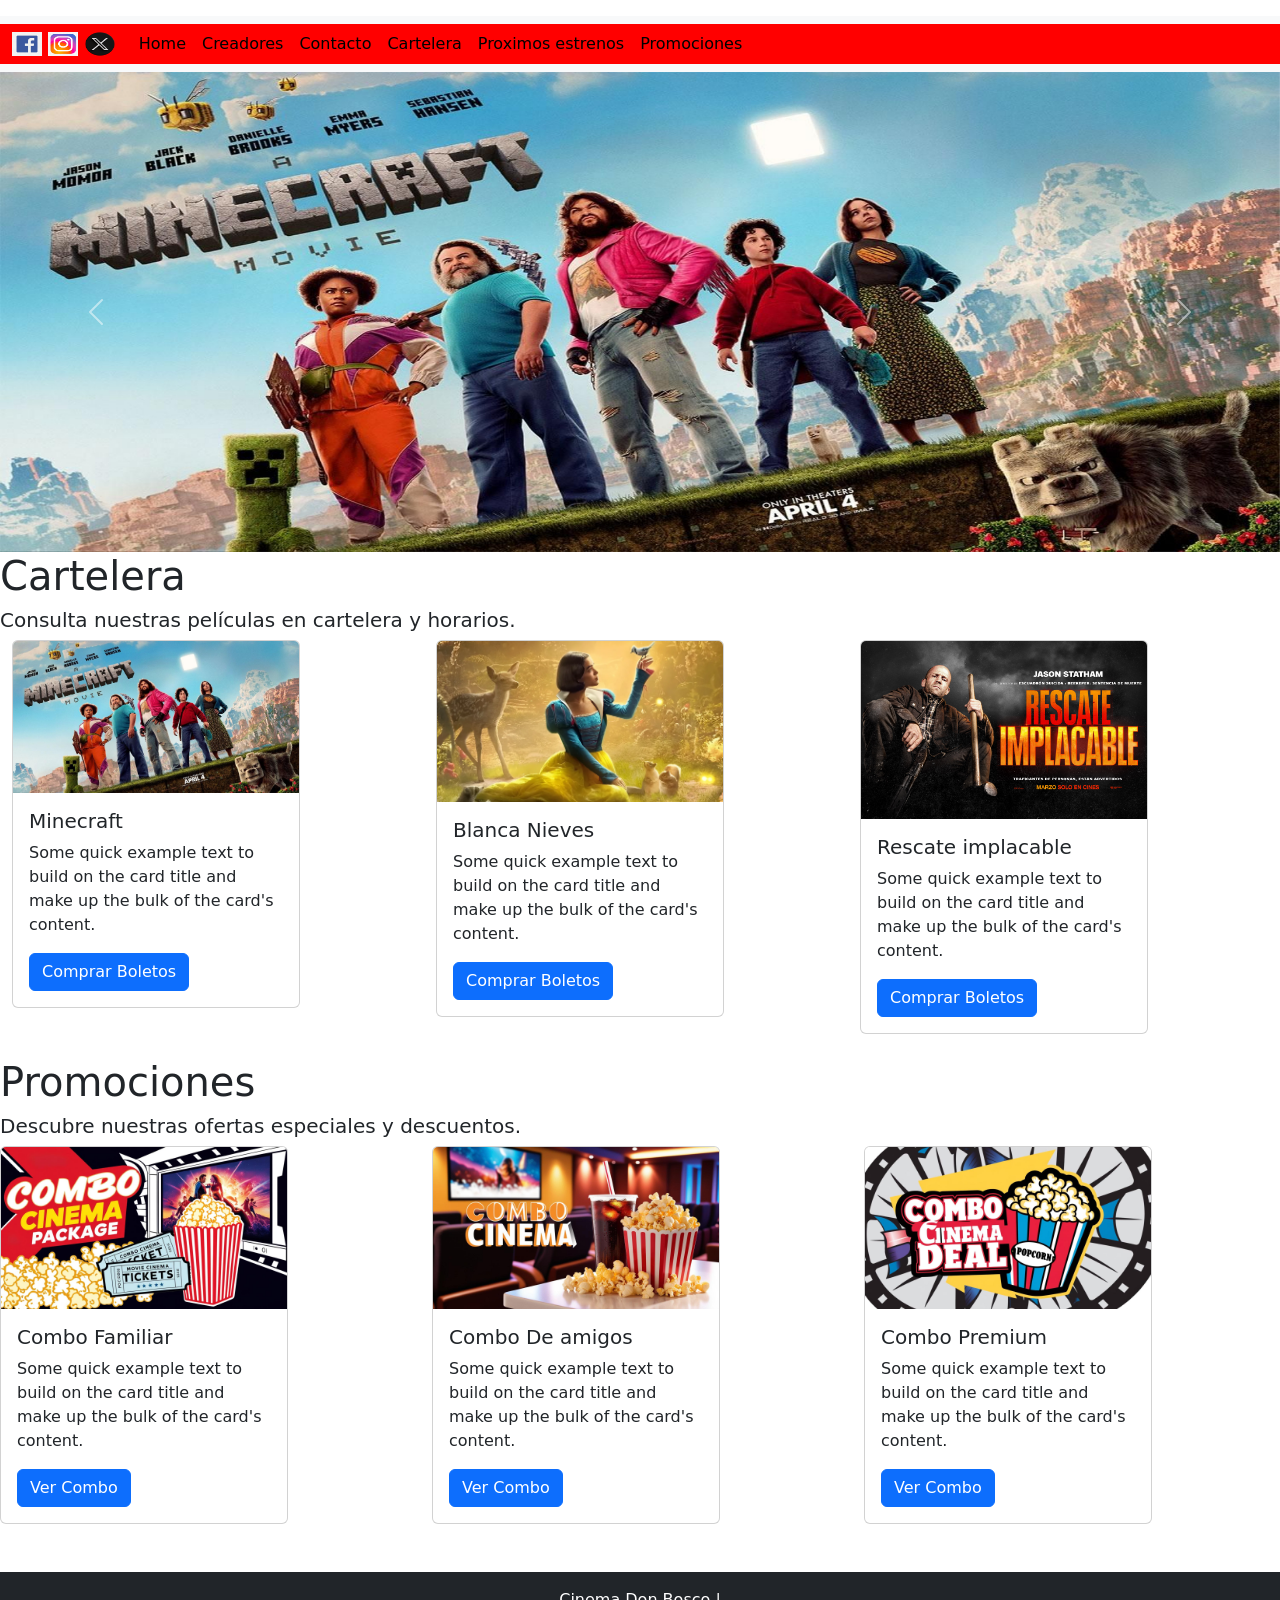
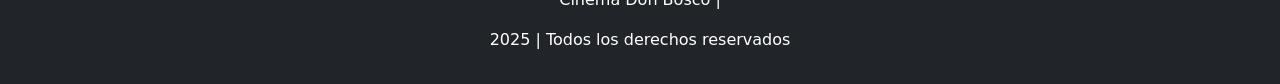
<file: Index.html>
<!DOCTYPE html>
<html lang="es">
<head>
    <meta charset="UTF-8">
    <meta name="viewport" content="width=device-width, initial-scale=1.0">
    <title>Cinema Don Bosco</title>
    <link href="https://cdn.jsdelivr.net/npm/bootstrap@5.3.3/dist/css/bootstrap.min.css" rel="stylesheet" integrity="sha384-QWTKZyjpPEjISv5WaRU9OFeRpok6YctnYmDr5pNlyT2bRjXh0JMhjY6hW+ALEwIH" crossorigin="anonymous">
    <link href="style.css" rel="stylesheet"> 
</head>
<!--Navbar-->
<nav class="navbar"></nav>
<nav class="navbar navbar-expand-lg bg-body-tertiary d-flex flex-column ">
    <div class="container-fluid " style="background-color: red;">
      <a class="navbar-brand" href="#">
        <img src="Lgo Facebook.png" alt="logo" width="30" height="24" class="d-inline-block align-text-top">
        <img src="Lgo Instagram.png" alt="logo" width="30" height="24" class="d-inline-block align-text-top">
        <img src="Lgo X.webp" alt="logo" width="30" height="24" class="d-inline-block align-text-top">
        
      </a>
      <button class="navbar-toggler" type="button" data-bs-toggle="collapse" data-bs-target="#navbarNav" aria-controls="navbarNav" aria-expanded="false" aria-label="Toggle navigation">
        <span class="navbar-toggler-icon"></span>
      </button>
      <div class="collapse navbar-collapse" id="navbarNav">
        <ul class="navbar-nav">
          <li class="nav-item">
            <a class="nav-link active" aria-current="page" href="#">Home</a>
          </li>
          <!--li class="nav-item">
            <a class="nav-link" href="#" style="color: black;">Cartelera</a>
          </li>
          <li class="nav-item">
            <a class="nav-link" href="#" style="color: black;">Acerca de</a>
          </li-->
          <li class="nav-item">
            <a class="nav-link" href="Creadores.html" style="color: black;">Creadores</a>
            <li class="nav-item">
              <a class="nav-link" href="FormularioCine.html" style="color: black;">Contacto</a>
              <li class="nav-item">
              <a class="nav-link" href="Cartelera.html" style="color: black;">Cartelera</a>
              <li class="nav-item">
              <a class="nav-link" href="Proximos estrenos.html" style="color: black;">Proximos estrenos</a>
              <li class="nav-item"> 
              <a class="nav-link" href="Promociones.html" style="color: black;">Promociones</a>   
          </li>
        </ul>
      </div>
    </div>
  </nav>

        
<body>
<!--Cuerpo de la pagina-->
  <!--Carouse-->
  <div id="carouselExampleAutoplaying" class="carousel slide" data-bs-ride="carousel">
    <div class="carousel-inner">
      <div class="carousel-item active c-item">
        <img src="Minecraft 3.jpg" class="d-block w-100 c-img" alt="...">
      </div>
      <div class="carousel-item c-item">
        <img src="Lilo y Stitch.webp" class="d-block w-100 c-img" alt="...">
      </div>
      <div class="carousel-item c-item">
        <img src="Blanca nieves 2.webp" class="d-block w-100 c-img" alt="...">
      </div>
    </div>
    <button class="carousel-control-prev" type="button" data-bs-target="#carouselExampleAutoplaying" data-bs-slide="prev">
      <span class="carousel-control-prev-icon" aria-hidden="true"></span>
      <span class="visually-hidden">Previous</span>
    </button>
    <button class="carousel-control-next" type="button" data-bs-target="#carouselExampleAutoplaying" data-bs-slide="next">
      <span class="carousel-control-next-icon" aria-hidden="true"></span>
      <span class="visually-hidden">Next</span>
    </button>
  </div>
  

  <main class="">
        <section id="cartelera" class="mb-4">
            <h1>Cartelera</h1>
            <h5>Consulta nuestras películas en cartelera y horarios.</h5>

          
            <div class="container-fluid ">
            <div class="row row-cols-md-3 g-3">
              <div class="col">
                <div class="card mb-3" style="width: 18rem;">
                  <img src="Minecraft 3.jpg" class="card-img-top" alt="cartelera">
                  <div class="card-body">
                    <h5 class="card-title">Minecraft</h5>
                    <p class="card-text">Some quick example text to build on the card title and make up the bulk of the card's content.</p>
                    <a href="#" class="btn btn-primary">Comprar Boletos</a>
                  </div>
                </div>
              </div>
              <div class="col">
                <div class="card" style="width: 18rem;">
                  <img src="Blanca nieves.webp" class="card-img-top" alt="cartelera">
                  <div class="card-body">
                    <h5 class="card-title">Blanca Nieves</h5>
                    <p class="card-text">Some quick example text to build on the card title and make up the bulk of the card's content.</p>
                    <a href="#" class="btn btn-primary">Comprar Boletos</a>
                  </div>
                </div>
              </div>
              <div class="col">
                <div class="card" style="width: 18rem;">
                  <img src="Rescate implacable.jpg" class="card-img-top" alt="cartelera">
                  <div class="card-body">
                    <h5 class="card-title">Rescate implacable</h5>
                    <p class="card-text">Some quick example text to build on the card title and make up the bulk of the card's content.</p>
                    <a href="#" class="btn btn-primary">Comprar Boletos</a>
                  </div>
                </div>
              </div>
            </div>
            

        </section>

        <section id="promociones" class="mb-4">
            <h1>Promociones</h1>
            <h5>Descubre nuestras ofertas especiales y descuentos.</h5>
            
            <div class="row row-cols-md-3 g-3">
              <div class="col">
                <div class="card" style="width: 18rem;">
                  <img src="Imagen de promoción de cine de combos.jpg" class="card-img-top" alt="carta promo">
                  <div class="card-body">
                    <h5 class="card-title">Combo Familiar</h5>
                    <p class="card-text">Some quick example text to build on the card title and make up the bulk of the card's content.</p>
                    <a href="#" class="btn btn-primary">Ver Combo</a>
                  </div>
                </div>
              </div>
              <div class="col">
                <div class="card" style="width: 18rem;">
                  <img src="Imagen de promoción de cine de combos (1).jpg" class="card-img-top" alt="carta promo">
                  <div class="card-body">
                    <h5 class="card-title">Combo De amigos</h5>
                    <p class="card-text">Some quick example text to build on the card title and make up the bulk of the card's content.</p>
                    <a href="#" class="btn btn-primary">Ver Combo</a>
                  </div>
                </div>
              </div>
              <div class="col">
                <div class="card" style="width: 18rem;">
                  <img src="Imagen de promoción de cine de combos (2).jpg" class="card-img-top" alt="carta promo">
                  <div class="card-body">
                    <h5 class="card-title">Combo Premium</h5>
                    <p class="card-text">Some quick example text to build on the card title and make up the bulk of the card's content.</p>
                    <a href="#" class="btn btn-primary">Ver Combo</a>
                  </div>
                </div>
              </div>
            </div>
            
        </section>

        <!--section id="comprar" class="mb-4">
            <h2>Compra de Entradas</h2>
            <p>Compra tus entradas en línea y elige tus asientos.</p>
        </section>

        <section id="sobre-nosotros" class="mb-4">
            <h2>Sobre Nosotros</h2>
            <p>Nuestra historia.</p>
        </section>

        <section id="contacto" class="mb-4">
            <h2>Contacto</h2>
            <p>Contáctanos a través de nuestro formulario o redes sociales.</p>
        </section-->










    
<script src="https://cdn.jsdelivr.net/npm/bootstrap@5.3.3/dist/js/bootstrap.bundle.min.js" integrity="sha384-YvpcrYf0tY3lHB60NNkmXc5s9fDVZLESaAA55NDzOxhy9GkcIdslK1eN7N6jIeHz" crossorigin="anonymous"></script>
<script src="https://cdn.jsdelivr.net/npm/@popperjs/core@2.11.8/dist/umd/popper.min.js" integrity="sha384-I7E8VVD/ismYTF4hNIPjVp/Zjvgyol6VFvRkX/vR+Vc4jQkC+hVqc2pM8ODewa9r" crossorigin="anonymous"></script>
<script src="https://cdn.jsdelivr.net/npm/bootstrap@5.3.3/dist/js/bootstrap.min.js" integrity="sha384-0pUGZvbkm6XF6gxjEnlmuGrJXVbNuzT9qBBavbLwCsOGabYfZo0T0to5eqruptLy" crossorigin="anonymous"></script>   
</body>
<!--footer-->
<footer class="bg-dark text-white py-3 mt-5">
  <div class="container text-center">
      <p>Cinema Don Bosco |</p>
      <p> 2025 | Todos los derechos reservados</p>
  </div>
</footer>


</html>
</file>
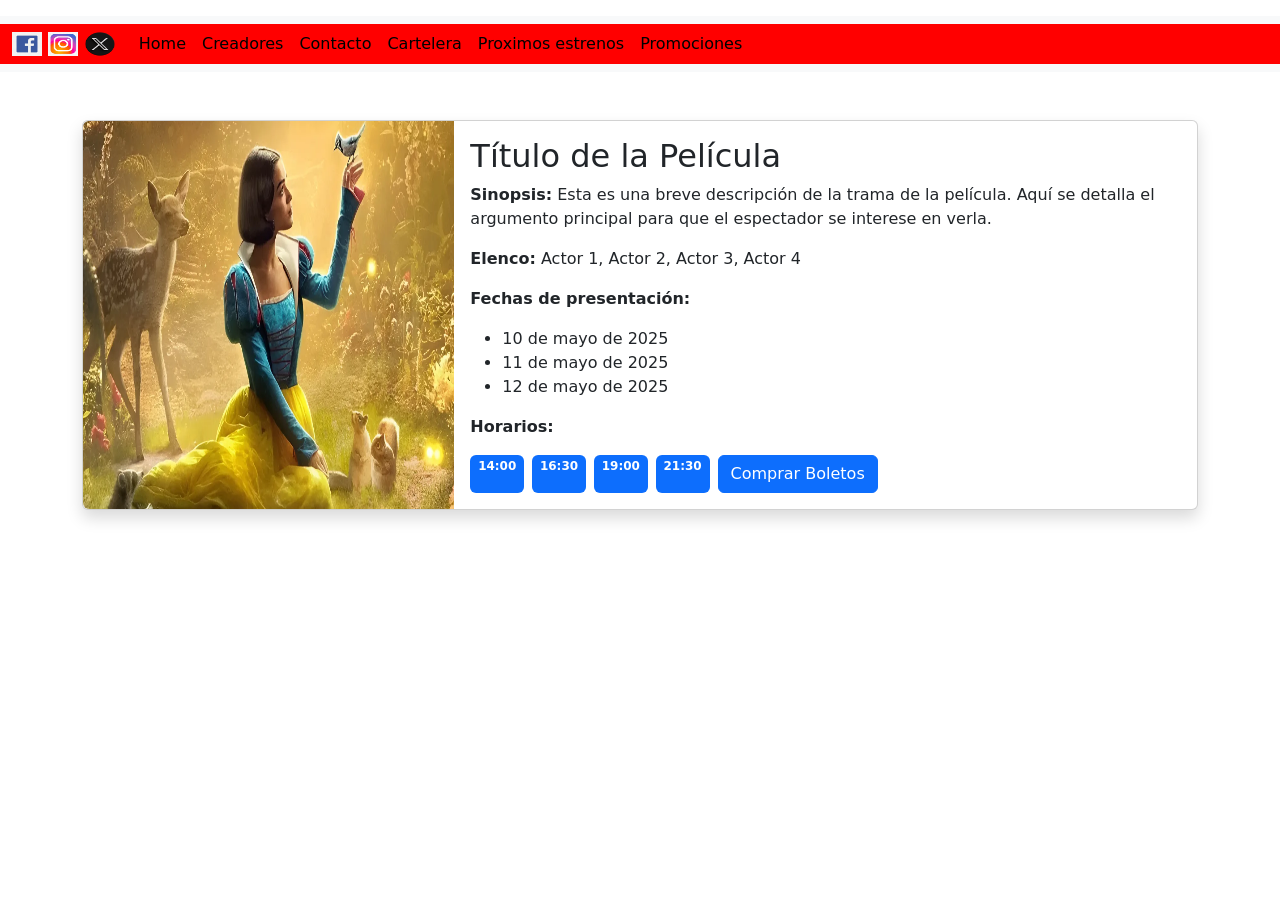
<file: Cartelera Blanca nieves.html>
<!DOCTYPE html>
<html lang="es">
<head>
    <meta charset="UTF-8">
    <meta name="viewport" content="width=device-width, initial-scale=1.0">
    <title>Minecraft</title>
    <link href="https://cdn.jsdelivr.net/npm/bootstrap@5.3.3/dist/css/bootstrap.min.css" rel="stylesheet" integrity="sha384-QWTKZyjpPEjISv5WaRU9OFeRpok6YctnYmDr5pNlyT2bRjXh0JMhjY6hW+ALEwIH" crossorigin="anonymous">
    <link href="style.css" rel="stylesheet"> 
</head>
<body>
    <!--Navbar-->
<nav class="navbar"></nav>
<nav class="navbar navbar-expand-lg bg-body-tertiary d-flex flex-column ">
    <div class="container-fluid " style="background-color: red;">
      <a class="navbar-brand" href="#">
        <img src="Lgo Facebook.png" alt="logo" width="30" height="24" class="d-inline-block align-text-top">
        <img src="Lgo Instagram.png" alt="logo" width="30" height="24" class="d-inline-block align-text-top">
        <img src="Lgo X.webp" alt="logo" width="30" height="24" class="d-inline-block align-text-top">
        
      </a>
      <button class="navbar-toggler" type="button" data-bs-toggle="collapse" data-bs-target="#navbarNav" aria-controls="navbarNav" aria-expanded="false" aria-label="Toggle navigation">
        <span class="navbar-toggler-icon"></span>
      </button>
      <div class="collapse navbar-collapse" id="navbarNav">
        <ul class="navbar-nav">
          <li class="nav-item">
            <a class="nav-link active" aria-current="page" href="Index.html">Home</a>
          </li>
          <!--li class="nav-item">
            <a class="nav-link" href="#" style="color: black;">Cartelera</a>
          </li>
          <li class="nav-item">
            <a class="nav-link" href="#" style="color: black;">Acerca de</a>
          </li-->
          <li class="nav-item">
            <a class="nav-link" href="Creadores.html" style="color: black;">Creadores</a>
            <li class="nav-item">
              <a class="nav-link" href="FormularioCine.html" style="color: black;">Contacto</a>
              <li class="nav-item">
              <a class="nav-link" href="Cartelera.html" style="color: black;">Cartelera</a>
              <li class="nav-item">
              <a class="nav-link" href="Promociones.html" style="color: black;">Proximos estrenos</a>
              <li class="nav-item"> 
              <a class="nav-link" href="Promociones.html" style="color: black;">Promociones</a>   
          </li>
        </ul>
      </div>
    </div>
  </nav>

  <div class="container my-5">
    <div class="card mb-4 shadow">
      <div class="row g-0">
        <div class="col-md-4">
          <img src="Blanca nieves.webp" class="img-fluid rounded-start c-img"  alt="Póster Película">
        </div>
        <div class="col-md-8">
          <div class="card-body">
            <h2 class="card-title">Título de la Película</h2>
            <p class="card-text"><strong>Sinopsis:</strong> Esta es una breve descripción de la trama de la película. Aquí se detalla el argumento principal para que el espectador se interese en verla.</p>
            
            <p class="card-text"><strong>Elenco:</strong> Actor 1, Actor 2, Actor 3, Actor 4</p>
            
            <p class="card-text"><strong>Fechas de presentación:</strong></p>
            <ul>
              <li>10 de mayo de 2025</li>
              <li>11 de mayo de 2025</li>
              <li>12 de mayo de 2025</li>
            </ul>

            <p class="card-text"><strong>Horarios:</strong></p>
            <div class="d-flex flex-wrap gap-2">
              <span class="badge bg-primary">14:00</span>
              <span class="badge bg-primary">16:30</span>
              <span class="badge bg-primary">19:00</span>
              <span class="badge bg-primary">21:30</span>
              <a href="#" class="btn btn-primary">Comprar Boletos</a>
            </div>
          </div>
        </div>
      </div>
    </div>
  </div>

  <script src="https://cdn.jsdelivr.net/npm/bootstrap@5.3.0/dist/js/bootstrap.bundle.min.js"></script>
</body>
</html>
</file>
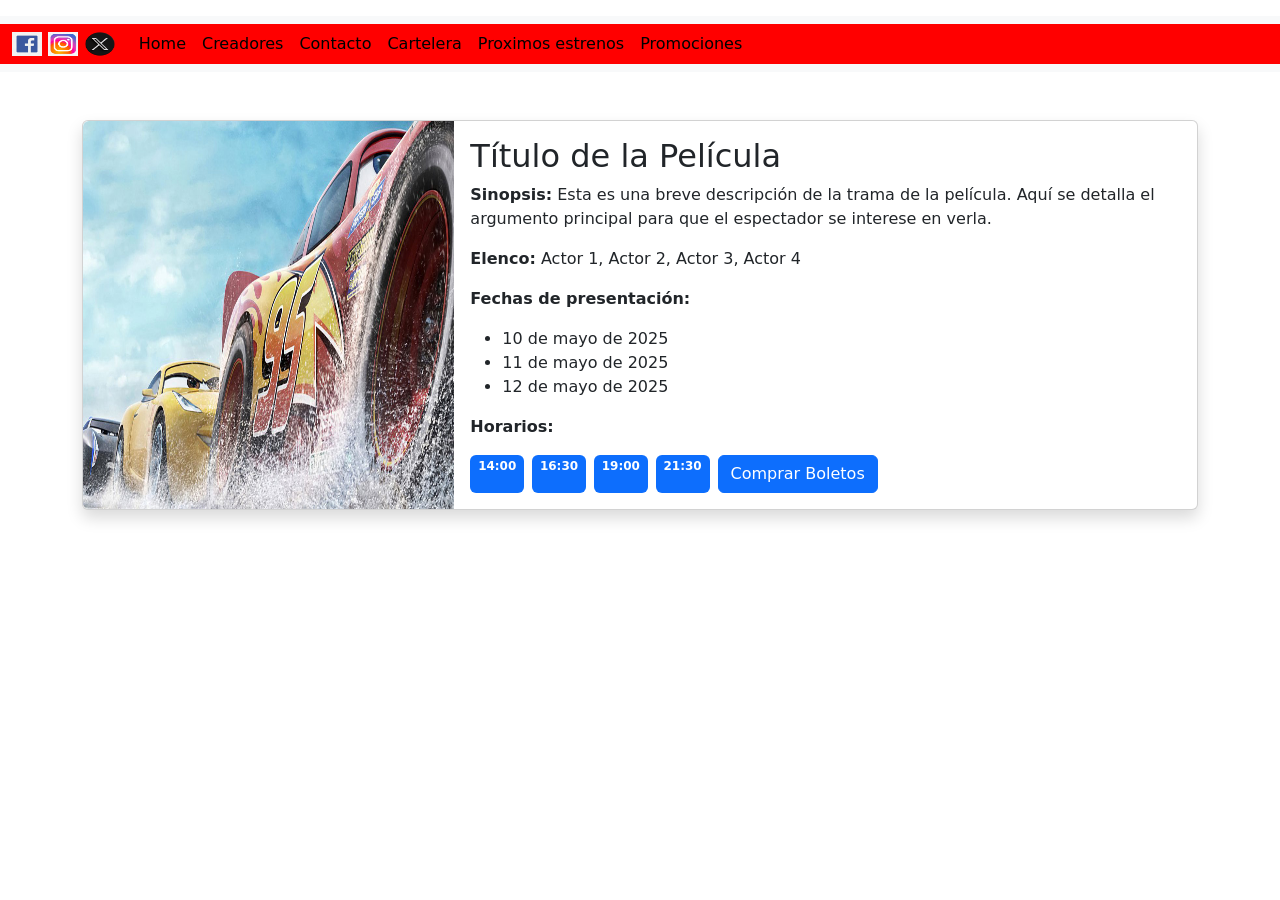
<file: Cartelera cars.html>
<!DOCTYPE html>
<html lang="es">
<head>
    <meta charset="UTF-8">
    <meta name="viewport" content="width=device-width, initial-scale=1.0">
    <title>Minecraft</title>
    <link href="https://cdn.jsdelivr.net/npm/bootstrap@5.3.3/dist/css/bootstrap.min.css" rel="stylesheet" integrity="sha384-QWTKZyjpPEjISv5WaRU9OFeRpok6YctnYmDr5pNlyT2bRjXh0JMhjY6hW+ALEwIH" crossorigin="anonymous">
    <link href="style.css" rel="stylesheet"> 
</head>
<body>
    <!--Navbar-->
<nav class="navbar"></nav>
<nav class="navbar navbar-expand-lg bg-body-tertiary d-flex flex-column ">
    <div class="container-fluid " style="background-color: red;">
      <a class="navbar-brand" href="#">
        <img src="Lgo Facebook.png" alt="logo" width="30" height="24" class="d-inline-block align-text-top">
        <img src="Lgo Instagram.png" alt="logo" width="30" height="24" class="d-inline-block align-text-top">
        <img src="Lgo X.webp" alt="logo" width="30" height="24" class="d-inline-block align-text-top">
        
      </a>
      <button class="navbar-toggler" type="button" data-bs-toggle="collapse" data-bs-target="#navbarNav" aria-controls="navbarNav" aria-expanded="false" aria-label="Toggle navigation">
        <span class="navbar-toggler-icon"></span>
      </button>
      <div class="collapse navbar-collapse" id="navbarNav">
        <ul class="navbar-nav">
          <li class="nav-item">
            <a class="nav-link active" aria-current="page" href="Index.html">Home</a>
          </li>
          <!--li class="nav-item">
            <a class="nav-link" href="#" style="color: black;">Cartelera</a>
          </li>
          <li class="nav-item">
            <a class="nav-link" href="#" style="color: black;">Acerca de</a>
          </li-->
          <li class="nav-item">
            <a class="nav-link" href="Creadores.html" style="color: black;">Creadores</a>
            <li class="nav-item">
              <a class="nav-link" href="FormularioCine.html" style="color: black;">Contacto</a>
              <li class="nav-item">
              <a class="nav-link" href="Cartelera.html" style="color: black;">Cartelera</a>
              <li class="nav-item">
              <a class="nav-link" href="Promociones.html" style="color: black;">Proximos estrenos</a>
              <li class="nav-item"> 
              <a class="nav-link" href="Promociones.html" style="color: black;">Promociones</a>   
          </li>
        </ul>
      </div>
    </div>
  </nav>

  <div class="container my-5">
    <div class="card mb-4 shadow">
      <div class="row g-0">
        <div class="col-md-4">
          <img src="Cars-3-Featured.jpg" class="img-fluid rounded-start c-img"  alt="Póster Película">
        </div>
        <div class="col-md-8">
          <div class="card-body">
            <h2 class="card-title">Título de la Película</h2>
            <p class="card-text"><strong>Sinopsis:</strong> Esta es una breve descripción de la trama de la película. Aquí se detalla el argumento principal para que el espectador se interese en verla.</p>
            
            <p class="card-text"><strong>Elenco:</strong> Actor 1, Actor 2, Actor 3, Actor 4</p>
            
            <p class="card-text"><strong>Fechas de presentación:</strong></p>
            <ul>
              <li>10 de mayo de 2025</li>
              <li>11 de mayo de 2025</li>
              <li>12 de mayo de 2025</li>
            </ul>

            <p class="card-text"><strong>Horarios:</strong></p>
            <div class="d-flex flex-wrap gap-2">
              <span class="badge bg-primary">14:00</span>
              <span class="badge bg-primary">16:30</span>
              <span class="badge bg-primary">19:00</span>
              <span class="badge bg-primary">21:30</span>
              <a href="#" class="btn btn-primary">Comprar Boletos</a>
            </div>
          </div>
        </div>
      </div>
    </div>
  </div>

  <script src="https://cdn.jsdelivr.net/npm/bootstrap@5.3.0/dist/js/bootstrap.bundle.min.js"></script>
</body>
</html>
</file>
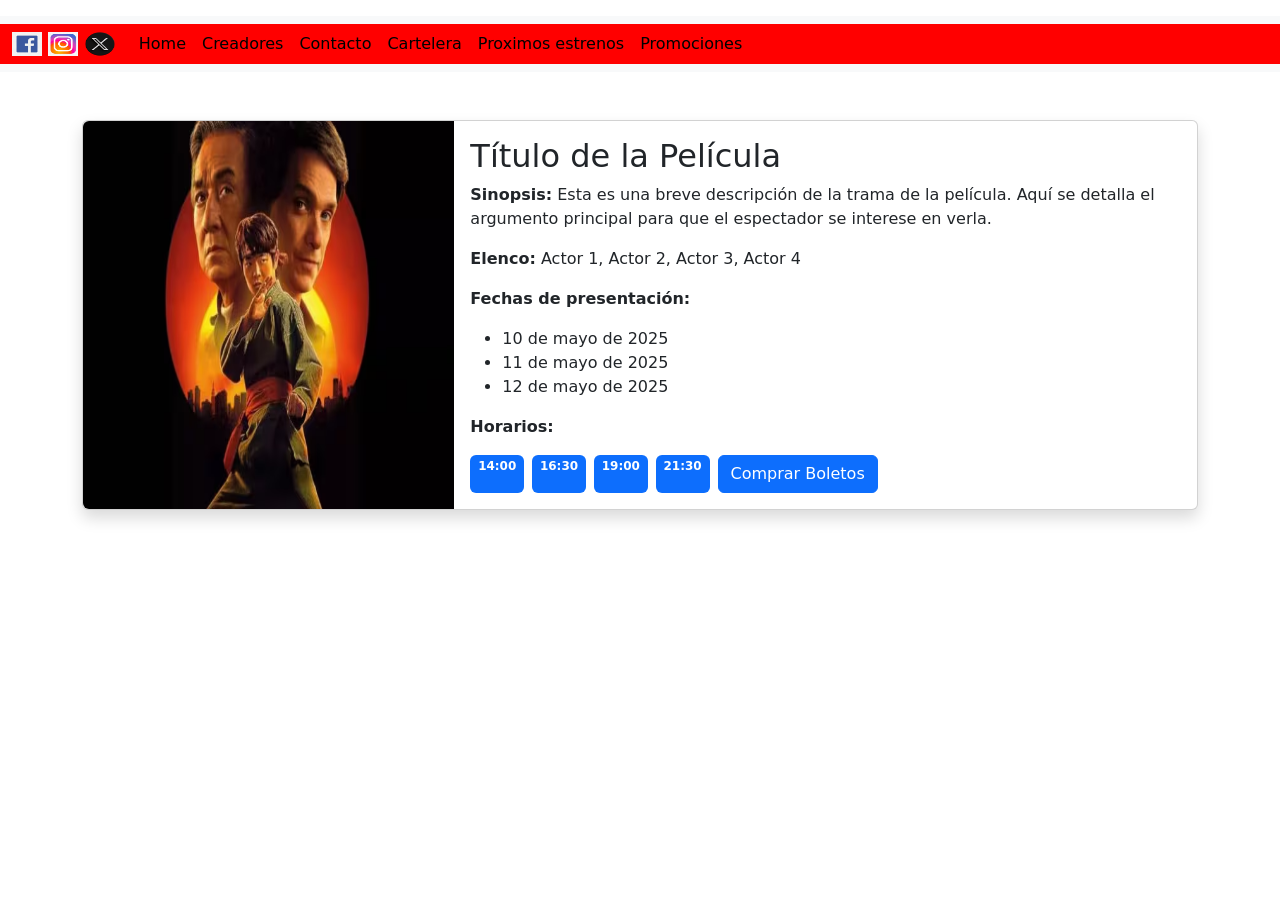
<file: Cartelera Karate kid.html>
<!DOCTYPE html>
<html lang="es">
<head>
    <meta charset="UTF-8">
    <meta name="viewport" content="width=device-width, initial-scale=1.0">
    <title>Minecraft</title>
    <link href="https://cdn.jsdelivr.net/npm/bootstrap@5.3.3/dist/css/bootstrap.min.css" rel="stylesheet" integrity="sha384-QWTKZyjpPEjISv5WaRU9OFeRpok6YctnYmDr5pNlyT2bRjXh0JMhjY6hW+ALEwIH" crossorigin="anonymous">
    <link href="style.css" rel="stylesheet"> 
</head>
<body>
    <!--Navbar-->
<nav class="navbar"></nav>
<nav class="navbar navbar-expand-lg bg-body-tertiary d-flex flex-column ">
    <div class="container-fluid " style="background-color: red;">
      <a class="navbar-brand" href="#">
        <img src="Lgo Facebook.png" alt="logo" width="30" height="24" class="d-inline-block align-text-top">
        <img src="Lgo Instagram.png" alt="logo" width="30" height="24" class="d-inline-block align-text-top">
        <img src="Lgo X.webp" alt="logo" width="30" height="24" class="d-inline-block align-text-top">
        
      </a>
      <button class="navbar-toggler" type="button" data-bs-toggle="collapse" data-bs-target="#navbarNav" aria-controls="navbarNav" aria-expanded="false" aria-label="Toggle navigation">
        <span class="navbar-toggler-icon"></span>
      </button>
      <div class="collapse navbar-collapse" id="navbarNav">
        <ul class="navbar-nav">
          <li class="nav-item">
            <a class="nav-link active" aria-current="page" href="Index.html">Home</a>
          </li>
          <!--li class="nav-item">
            <a class="nav-link" href="#" style="color: black;">Cartelera</a>
          </li>
          <li class="nav-item">
            <a class="nav-link" href="#" style="color: black;">Acerca de</a>
          </li-->
          <li class="nav-item">
            <a class="nav-link" href="Creadores.html" style="color: black;">Creadores</a>
            <li class="nav-item">
              <a class="nav-link" href="FormularioCine.html" style="color: black;">Contacto</a>
              <li class="nav-item">
              <a class="nav-link" href="Cartelera.html" style="color: black;">Cartelera</a>
              <li class="nav-item">
              <a class="nav-link" href="Promociones.html" style="color: black;">Proximos estrenos</a>
              <li class="nav-item"> 
              <a class="nav-link" href="Promociones.html" style="color: black;">Promociones</a>   
          </li>
        </ul>
      </div>
    </div>
  </nav>

  <div class="container my-5">
    <div class="card mb-4 shadow">
      <div class="row g-0">
        <div class="col-md-4">
          <img src="Karate kid.avif" class="img-fluid rounded-start c-img"  alt="Póster Película">
        </div>
        <div class="col-md-8">
          <div class="card-body">
            <h2 class="card-title">Título de la Película</h2>
            <p class="card-text"><strong>Sinopsis:</strong> Esta es una breve descripción de la trama de la película. Aquí se detalla el argumento principal para que el espectador se interese en verla.</p>
            
            <p class="card-text"><strong>Elenco:</strong> Actor 1, Actor 2, Actor 3, Actor 4</p>
            
            <p class="card-text"><strong>Fechas de presentación:</strong></p>
            <ul>
              <li>10 de mayo de 2025</li>
              <li>11 de mayo de 2025</li>
              <li>12 de mayo de 2025</li>
            </ul>

            <p class="card-text"><strong>Horarios:</strong></p>
            <div class="d-flex flex-wrap gap-2">
              <span class="badge bg-primary">14:00</span>
              <span class="badge bg-primary">16:30</span>
              <span class="badge bg-primary">19:00</span>
              <span class="badge bg-primary">21:30</span>
              <a href="#" class="btn btn-primary">Comprar Boletos</a>
            </div>
          </div>
        </div>
      </div>
    </div>
  </div>

  <script src="https://cdn.jsdelivr.net/npm/bootstrap@5.3.0/dist/js/bootstrap.bundle.min.js"></script>
</body>
</html>
</file>
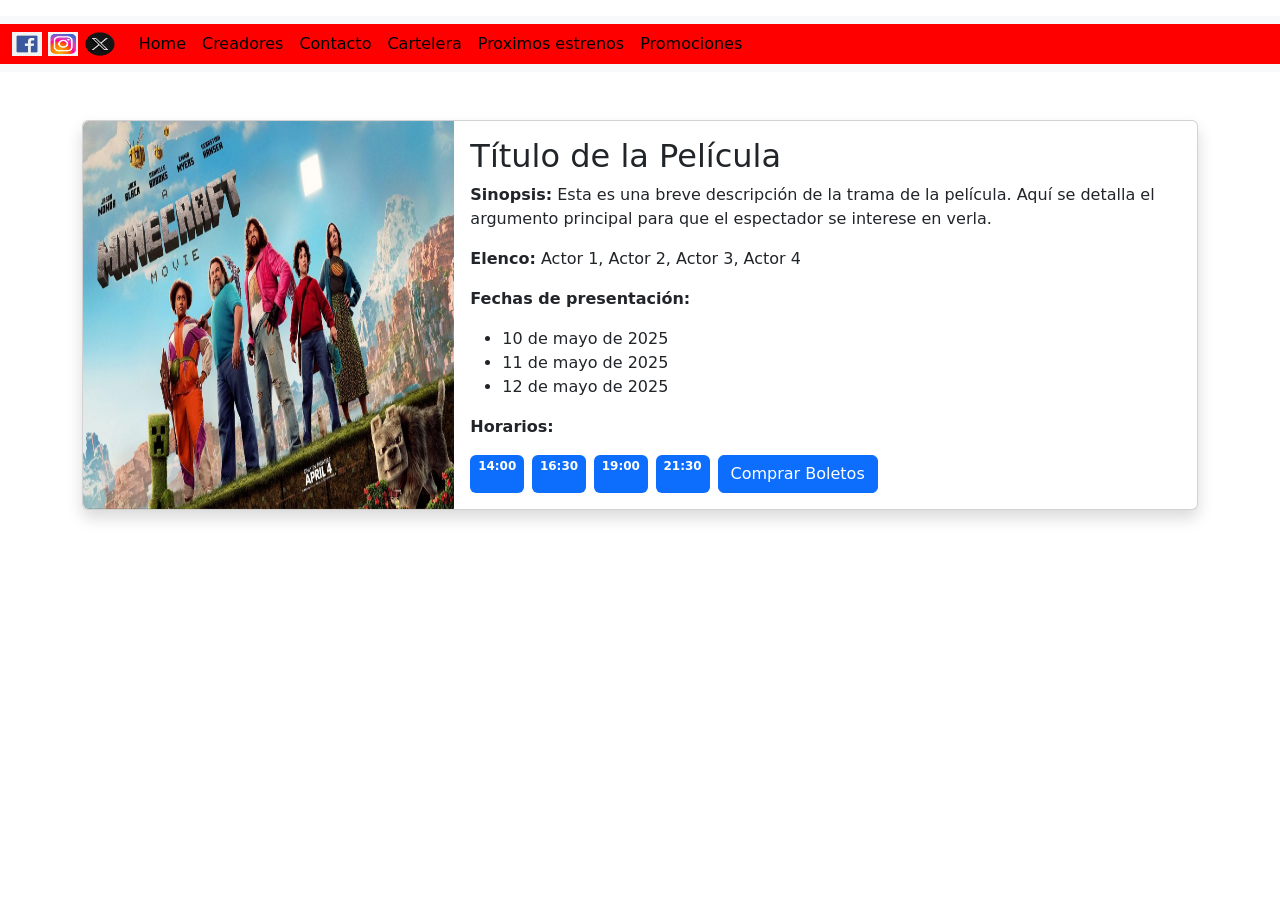
<file: Cartelera minecraft.html>
<!DOCTYPE html>
<html lang="es">
<head>
    <meta charset="UTF-8">
    <meta name="viewport" content="width=device-width, initial-scale=1.0">
    <title>Minecraft</title>
    <link href="https://cdn.jsdelivr.net/npm/bootstrap@5.3.3/dist/css/bootstrap.min.css" rel="stylesheet" integrity="sha384-QWTKZyjpPEjISv5WaRU9OFeRpok6YctnYmDr5pNlyT2bRjXh0JMhjY6hW+ALEwIH" crossorigin="anonymous">
    <link href="style.css" rel="stylesheet"> 
</head>
<body>
    <!--Navbar-->
<nav class="navbar"></nav>
<nav class="navbar navbar-expand-lg bg-body-tertiary d-flex flex-column ">
    <div class="container-fluid " style="background-color: red;">
      <a class="navbar-brand" href="#">
        <img src="Lgo Facebook.png" alt="logo" width="30" height="24" class="d-inline-block align-text-top">
        <img src="Lgo Instagram.png" alt="logo" width="30" height="24" class="d-inline-block align-text-top">
        <img src="Lgo X.webp" alt="logo" width="30" height="24" class="d-inline-block align-text-top">
        
      </a>
      <button class="navbar-toggler" type="button" data-bs-toggle="collapse" data-bs-target="#navbarNav" aria-controls="navbarNav" aria-expanded="false" aria-label="Toggle navigation">
        <span class="navbar-toggler-icon"></span>
      </button>
      <div class="collapse navbar-collapse" id="navbarNav">
        <ul class="navbar-nav">
          <li class="nav-item">
            <a class="nav-link active" aria-current="page" href="Index.html">Home</a>
          </li>
          <!--li class="nav-item">
            <a class="nav-link" href="#" style="color: black;">Cartelera</a>
          </li>
          <li class="nav-item">
            <a class="nav-link" href="#" style="color: black;">Acerca de</a>
          </li-->
          <li class="nav-item">
            <a class="nav-link" href="Creadores.html" style="color: black;">Creadores</a>
            <li class="nav-item">
              <a class="nav-link" href="FormularioCine.html" style="color: black;">Contacto</a>
              <li class="nav-item">
              <a class="nav-link" href="Cartelera.html" style="color: black;">Cartelera</a>
              <li class="nav-item">
              <a class="nav-link" href="Promociones.html" style="color: black;">Proximos estrenos</a>
              <li class="nav-item"> 
              <a class="nav-link" href="Promociones.html" style="color: black;">Promociones</a>   
          </li>
        </ul>
      </div>
    </div>
  </nav>

  <div class="container my-5">
    <div class="card mb-4 shadow">
      <div class="row g-0">
        <div class="col-md-4">
          <img src="Minecraft 3.jpg" class="img-fluid rounded-start c-img"  alt="Póster Película">
        </div>
        <div class="col-md-8">
          <div class="card-body">
            <h2 class="card-title">Título de la Película</h2>
            <p class="card-text"><strong>Sinopsis:</strong> Esta es una breve descripción de la trama de la película. Aquí se detalla el argumento principal para que el espectador se interese en verla.</p>
            
            <p class="card-text"><strong>Elenco:</strong> Actor 1, Actor 2, Actor 3, Actor 4</p>
            
            <p class="card-text"><strong>Fechas de presentación:</strong></p>
            <ul>
              <li>10 de mayo de 2025</li>
              <li>11 de mayo de 2025</li>
              <li>12 de mayo de 2025</li>
            </ul>

            <p class="card-text"><strong>Horarios:</strong></p>
            <div class="d-flex flex-wrap gap-2">
              <span class="badge bg-primary">14:00</span>
              <span class="badge bg-primary">16:30</span>
              <span class="badge bg-primary">19:00</span>
              <span class="badge bg-primary">21:30</span>
              <a href="#" class="btn btn-primary">Comprar Boletos</a>
            </div>
          </div>
        </div>
      </div>
    </div>
  </div>

  <script src="https://cdn.jsdelivr.net/npm/bootstrap@5.3.0/dist/js/bootstrap.bundle.min.js"></script>
</body>
</html>
</file>
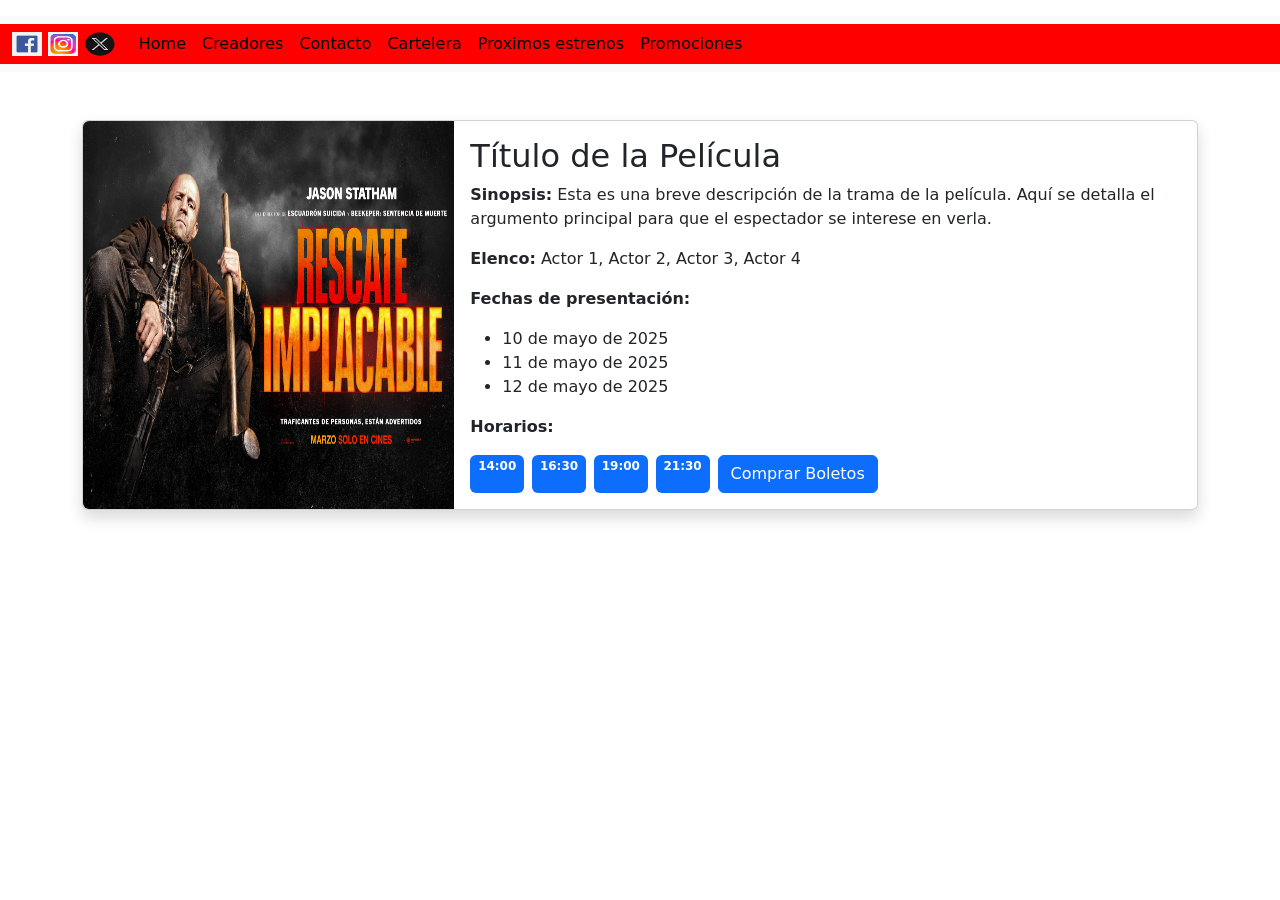
<file: Cartelera rescate implacable.html>
<!DOCTYPE html>
<html lang="es">
<head>
    <meta charset="UTF-8">
    <meta name="viewport" content="width=device-width, initial-scale=1.0">
    <title>Minecraft</title>
    <link href="https://cdn.jsdelivr.net/npm/bootstrap@5.3.3/dist/css/bootstrap.min.css" rel="stylesheet" integrity="sha384-QWTKZyjpPEjISv5WaRU9OFeRpok6YctnYmDr5pNlyT2bRjXh0JMhjY6hW+ALEwIH" crossorigin="anonymous">
    <link href="style.css" rel="stylesheet"> 
</head>
<body>
    <!--Navbar-->
<nav class="navbar"></nav>
<nav class="navbar navbar-expand-lg bg-body-tertiary d-flex flex-column ">
    <div class="container-fluid " style="background-color: red;">
      <a class="navbar-brand" href="#">
        <img src="Lgo Facebook.png" alt="logo" width="30" height="24" class="d-inline-block align-text-top">
        <img src="Lgo Instagram.png" alt="logo" width="30" height="24" class="d-inline-block align-text-top">
        <img src="Lgo X.webp" alt="logo" width="30" height="24" class="d-inline-block align-text-top">
        
      </a>
      <button class="navbar-toggler" type="button" data-bs-toggle="collapse" data-bs-target="#navbarNav" aria-controls="navbarNav" aria-expanded="false" aria-label="Toggle navigation">
        <span class="navbar-toggler-icon"></span>
      </button>
      <div class="collapse navbar-collapse" id="navbarNav">
        <ul class="navbar-nav">
          <li class="nav-item">
            <a class="nav-link active" aria-current="page" href="Index.html">Home</a>
          </li>
          <!--li class="nav-item">
            <a class="nav-link" href="#" style="color: black;">Cartelera</a>
          </li>
          <li class="nav-item">
            <a class="nav-link" href="#" style="color: black;">Acerca de</a>
          </li-->
          <li class="nav-item">
            <a class="nav-link" href="Creadores.html" style="color: black;">Creadores</a>
            <li class="nav-item">
              <a class="nav-link" href="FormularioCine.html" style="color: black;">Contacto</a>
              <li class="nav-item">
              <a class="nav-link" href="Cartelera.html" style="color: black;">Cartelera</a>
              <li class="nav-item">
              <a class="nav-link" href="Promociones.html" style="color: black;">Proximos estrenos</a>
              <li class="nav-item"> 
              <a class="nav-link" href="Promociones.html" style="color: black;">Promociones</a>   
          </li>
        </ul>
      </div>
    </div>
  </nav>

  <div class="container my-5">
    <div class="card mb-4 shadow">
      <div class="row g-0">
        <div class="col-md-4">
          <img src="Rescate implacable.jpg" class="img-fluid rounded-start c-img"  alt="Póster Película">
        </div>
        <div class="col-md-8">
          <div class="card-body">
            <h2 class="card-title">Título de la Película</h2>
            <p class="card-text"><strong>Sinopsis:</strong> Esta es una breve descripción de la trama de la película. Aquí se detalla el argumento principal para que el espectador se interese en verla.</p>
            
            <p class="card-text"><strong>Elenco:</strong> Actor 1, Actor 2, Actor 3, Actor 4</p>
            
            <p class="card-text"><strong>Fechas de presentación:</strong></p>
            <ul>
              <li>10 de mayo de 2025</li>
              <li>11 de mayo de 2025</li>
              <li>12 de mayo de 2025</li>
            </ul>

            <p class="card-text"><strong>Horarios:</strong></p>
            <div class="d-flex flex-wrap gap-2">
              <span class="badge bg-primary">14:00</span>
              <span class="badge bg-primary">16:30</span>
              <span class="badge bg-primary">19:00</span>
              <span class="badge bg-primary">21:30</span>
              <a href="#" class="btn btn-primary">Comprar Boletos</a>
            </div>
          </div>
        </div>
      </div>
    </div>
  </div>

  <script src="https://cdn.jsdelivr.net/npm/bootstrap@5.3.0/dist/js/bootstrap.bundle.min.js"></script>
</body>
</html>
</file>
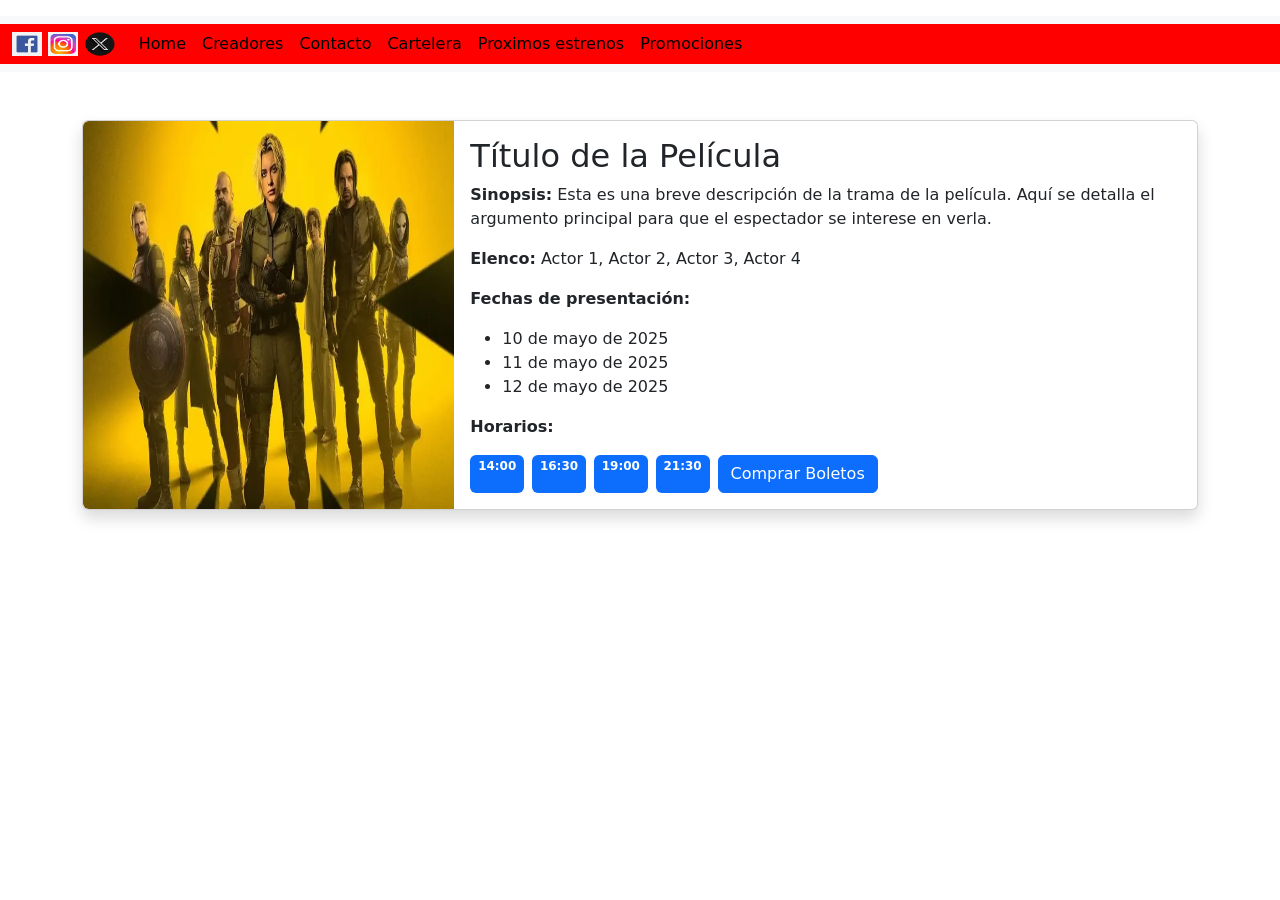
<file: cartelera thunderbolts.html>
<!DOCTYPE html>
<html lang="es">
<head>
    <meta charset="UTF-8">
    <meta name="viewport" content="width=device-width, initial-scale=1.0">
    <title>Minecraft</title>
    <link href="https://cdn.jsdelivr.net/npm/bootstrap@5.3.3/dist/css/bootstrap.min.css" rel="stylesheet" integrity="sha384-QWTKZyjpPEjISv5WaRU9OFeRpok6YctnYmDr5pNlyT2bRjXh0JMhjY6hW+ALEwIH" crossorigin="anonymous">
    <link href="style.css" rel="stylesheet"> 
</head>
<body>
    <!--Navbar-->
<nav class="navbar"></nav>
<nav class="navbar navbar-expand-lg bg-body-tertiary d-flex flex-column ">
    <div class="container-fluid " style="background-color: red;">
      <a class="navbar-brand" href="#">
        <img src="Lgo Facebook.png" alt="logo" width="30" height="24" class="d-inline-block align-text-top">
        <img src="Lgo Instagram.png" alt="logo" width="30" height="24" class="d-inline-block align-text-top">
        <img src="Lgo X.webp" alt="logo" width="30" height="24" class="d-inline-block align-text-top">
        
      </a>
      <button class="navbar-toggler" type="button" data-bs-toggle="collapse" data-bs-target="#navbarNav" aria-controls="navbarNav" aria-expanded="false" aria-label="Toggle navigation">
        <span class="navbar-toggler-icon"></span>
      </button>
      <div class="collapse navbar-collapse" id="navbarNav">
        <ul class="navbar-nav">
          <li class="nav-item">
            <a class="nav-link active" aria-current="page" href="Index.html">Home</a>
          </li>
          <!--li class="nav-item">
            <a class="nav-link" href="#" style="color: black;">Cartelera</a>
          </li>
          <li class="nav-item">
            <a class="nav-link" href="#" style="color: black;">Acerca de</a>
          </li-->
          <li class="nav-item">
            <a class="nav-link" href="Creadores.html" style="color: black;">Creadores</a>
            <li class="nav-item">
              <a class="nav-link" href="FormularioCine.html" style="color: black;">Contacto</a>
              <li class="nav-item">
              <a class="nav-link" href="Cartelera.html" style="color: black;">Cartelera</a>
              <li class="nav-item">
              <a class="nav-link" href="Promociones.html" style="color: black;">Proximos estrenos</a>
              <li class="nav-item"> 
              <a class="nav-link" href="Promociones.html" style="color: black;">Promociones</a>   
          </li>
        </ul>
      </div>
    </div>
  </nav>

  <div class="container my-5">
    <div class="card mb-4 shadow">
      <div class="row g-0">
        <div class="col-md-4">
          <img src="Thunderbolts_-poster-cut.webp" class="img-fluid rounded-start c-img"  alt="Póster Película">
        </div>
        <div class="col-md-8">
          <div class="card-body">
            <h2 class="card-title">Título de la Película</h2>
            <p class="card-text"><strong>Sinopsis:</strong> Esta es una breve descripción de la trama de la película. Aquí se detalla el argumento principal para que el espectador se interese en verla.</p>
            
            <p class="card-text"><strong>Elenco:</strong> Actor 1, Actor 2, Actor 3, Actor 4</p>
            
            <p class="card-text"><strong>Fechas de presentación:</strong></p>
            <ul>
              <li>10 de mayo de 2025</li>
              <li>11 de mayo de 2025</li>
              <li>12 de mayo de 2025</li>
            </ul>

            <p class="card-text"><strong>Horarios:</strong></p>
            <div class="d-flex flex-wrap gap-2">
              <span class="badge bg-primary">14:00</span>
              <span class="badge bg-primary">16:30</span>
              <span class="badge bg-primary">19:00</span>
              <span class="badge bg-primary">21:30</span>
              <a href="#" class="btn btn-primary">Comprar Boletos</a>
            </div>
          </div>
        </div>
      </div>
    </div>
  </div>

  <script src="https://cdn.jsdelivr.net/npm/bootstrap@5.3.0/dist/js/bootstrap.bundle.min.js"></script>
</body>
</html>
</file>
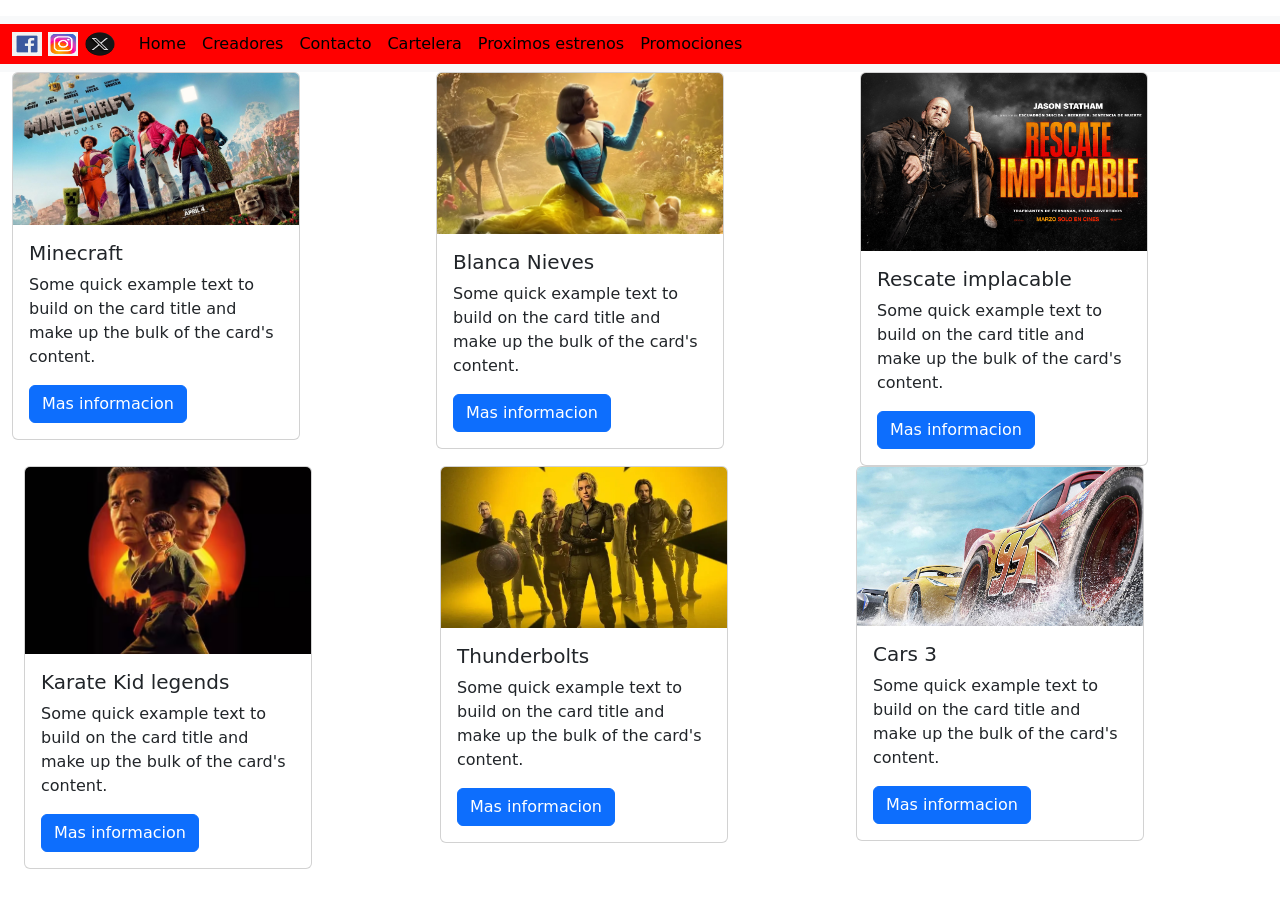
<file: Cartelera.html>
<!DOCTYPE html>
<html lang="es">
<head>
    <meta charset="UTF-8">
    <meta name="viewport" content="width=device-width, initial-scale=1.0">
    <title>Cartelera</title>
    <link href="https://cdn.jsdelivr.net/npm/bootstrap@5.3.3/dist/css/bootstrap.min.css" rel="stylesheet" integrity="sha384-QWTKZyjpPEjISv5WaRU9OFeRpok6YctnYmDr5pNlyT2bRjXh0JMhjY6hW+ALEwIH" crossorigin="anonymous">
    <link href="style.css" rel="stylesheet"> 
</head>
<!--Navbar-->
<nav class="navbar"></nav>
<nav class="navbar navbar-expand-lg bg-body-tertiary d-flex flex-column ">
    <div class="container-fluid " style="background-color: red;">
      <a class="navbar-brand" href="#">
        <img src="Lgo Facebook.png" alt="logo" width="30" height="24" class="d-inline-block align-text-top">
        <img src="Lgo Instagram.png" alt="logo" width="30" height="24" class="d-inline-block align-text-top">
        <img src="Lgo X.webp" alt="logo" width="30" height="24" class="d-inline-block align-text-top">
        
      </a>
      <button class="navbar-toggler" type="button" data-bs-toggle="collapse" data-bs-target="#navbarNav" aria-controls="navbarNav" aria-expanded="false" aria-label="Toggle navigation">
        <span class="navbar-toggler-icon"></span>
      </button>
      <div class="collapse navbar-collapse" id="navbarNav">
        <ul class="navbar-nav">
          <li class="nav-item">
            <a class="nav-link active" aria-current="page" href="Index.html">Home</a>
          </li>
          <!--li class="nav-item">
            <a class="nav-link" href="#" style="color: black;">Cartelera</a>
          </li>
          <li class="nav-item">
            <a class="nav-link" href="#" style="color: black;">Acerca de</a>
          </li-->
          <li class="nav-item">
            <a class="nav-link" href="Creadores.html" style="color: black;">Creadores</a>
            <li class="nav-item">
              <a class="nav-link" href="FormularioCine.html" style="color: black;">Contacto</a>
              <li class="nav-item">
              <a class="nav-link" href="Cartelera.html" style="color: black;">Cartelera</a>
              <li class="nav-item">
              <a class="nav-link" href="Proximos estrenos.html" style="color: black;">Proximos estrenos</a>
              <li class="nav-item"> 
              <a class="nav-link" href="Promociones.html" style="color: black;">Promociones</a>   
          </li>
        </ul>
      </div>
    </div>
  </nav>
  <!--Peliculas body cartelera-->
<div class="container-fluid ">
            <div class="row row-cols-md-3 g-3">
              <div class="col">
                <div class="card mb-3" style="width: 18rem;">
                  <img src="Minecraft 3.jpg" class="card-img-top" alt="cartelera">
                  <div class="card-body">
                    <h5 class="card-title">Minecraft</h5>
                    <p class="card-text">Some quick example text to build on the card title and make up the bulk of the card's content.</p>
                    <a href="Cartelera minecraft.html" class="btn btn-primary">Mas informacion</a>
                  </div>
                </div>
              </div>
              <div class="col">
                <div class="card" style="width: 18rem;">
                  <img src="Blanca nieves.webp" class="card-img-top" alt="cartelera">
                  <div class="card-body">
                    <h5 class="card-title">Blanca Nieves</h5>
                    <p class="card-text">Some quick example text to build on the card title and make up the bulk of the card's content.</p>
                    <a href="Cartelera Blanca nieves.html" class="btn btn-primary">Mas informacion</a>
                  </div>
                </div>
              </div>
              <div class="col">
                <div class="card" style="width: 18rem;">
                  <img src="Rescate implacable.jpg" class="card-img-top" alt="cartelera">
                  <div class="card-body">
                    <h5 class="card-title">Rescate implacable</h5>
                    <p class="card-text">Some quick example text to build on the card title and make up the bulk of the card's content.</p>
                    <a href="Cartelera rescate implacable.html" class="btn btn-primary">Mas informacion</a>
                  </div>
                </div>
              </div>
            </div>
            <!--segunda fila-->
            <div class="container-fluid ">
            <div class="row row-cols-md-3 g-3">
              <div class="col">
                <div class="card mb-3" style="width: 18rem;">
                  <img src="Karate kid.avif" class="card-img-top" alt="cartelera">
                  <div class="card-body">
                    <h5 class="card-title">Karate Kid legends</h5>
                    <p class="card-text">Some quick example text to build on the card title and make up the bulk of the card's content.</p>
                    <a href="Cartelera Karate kid.html" class="btn btn-primary">Mas informacion</a>
                  </div>
                </div>
              </div>
              <div class="col">
                <div class="card" style="width: 18rem;">
                  <img src="Thunderbolts_-poster-cut.webp" class="card-img-top" alt="cartelera">
                  <div class="card-body">
                    <h5 class="card-title">Thunderbolts</h5>
                    <p class="card-text">Some quick example text to build on the card title and make up the bulk of the card's content.</p>
                    <a href="cartelera thunderbolts.html" class="btn btn-primary">Mas informacion</a>
                  </div>
                </div>
              </div>
              <div class="col">
                <div class="card" style="width: 18rem;">
                  <img src="Cars-3-Featured.jpg" class="card-img-top" alt="cartelera">
                  <div class="card-body">
                    <h5 class="card-title">Cars 3</h5>
                    <p class="card-text">Some quick example text to build on the card title and make up the bulk of the card's content.</p>
                    <a href="Cartelera cars.html" class="btn btn-primary">Mas informacion</a>
                  </div>
                </div>
              </div>
            </div>
</file>
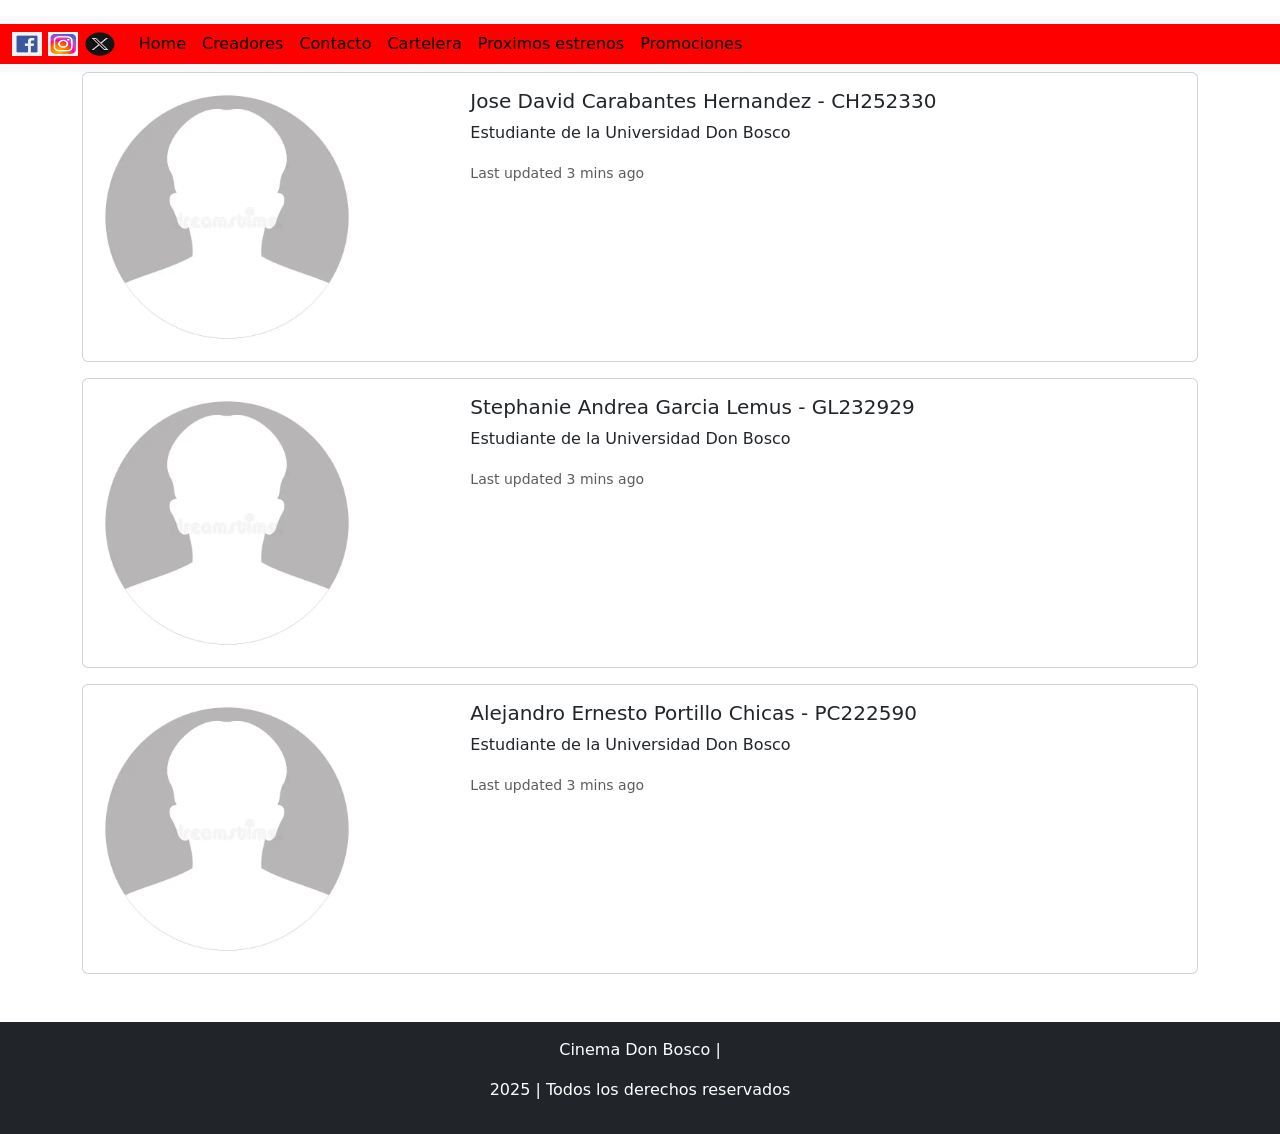
<file: Creadores.html>
<!DOCTYPE html>
<html lang="en">
<head>
    <meta charset="UTF-8">
    <meta name="viewport" content="width=device-width, initial-scale=1.0">
    <title>Creadores</title>
    <link href="https://cdn.jsdelivr.net/npm/bootstrap@5.3.3/dist/css/bootstrap.min.css" rel="stylesheet" integrity="sha384-QWTKZyjpPEjISv5WaRU9OFeRpok6YctnYmDr5pNlyT2bRjXh0JMhjY6hW+ALEwIH" crossorigin="anonymous">
    <link href="style.css" rel="stylesheet"> 
</head>
<body>
    <!--Navbar-->
<nav class="navbar"></nav>
<nav class="navbar navbar-expand-lg bg-body-tertiary d-flex flex-column ">
    <div class="container-fluid " style="background-color: red;">
      <a class="navbar-brand" href="#">
        <img src="Lgo Facebook.png" alt="logo" width="30" height="24" class="d-inline-block align-text-top">
        <img src="Lgo Instagram.png" alt="logo" width="30" height="24" class="d-inline-block align-text-top">
        <img src="Lgo X.webp" alt="logo" width="30" height="24" class="d-inline-block align-text-top">
        
      </a>
      <button class="navbar-toggler" type="button" data-bs-toggle="collapse" data-bs-target="#navbarNav" aria-controls="navbarNav" aria-expanded="false" aria-label="Toggle navigation">
        <span class="navbar-toggler-icon"></span>
      </button>
      <div class="collapse navbar-collapse" id="navbarNav">
        <ul class="navbar-nav">
          <li class="nav-item">
            <a class="nav-link active" aria-current="page" href="Index.html">Home</a>
          </li>
          <!--li class="nav-item">
            <a class="nav-link" href="#" style="color: black;">Cartelera</a>
          </li>
          <li class="nav-item">
            <a class="nav-link" href="#" style="color: black;">Acerca de</a>
          </li-->
          <li class="nav-item">
            <a class="nav-link" href="Creadores.html" style="color: black;">Creadores</a>
            <li class="nav-item">
              <a class="nav-link" href="FormularioCine.html" style="color: black;">Contacto</a>
              <li class="nav-item">
              <a class="nav-link" href="Cartelera.html" style="color: black;">Cartelera</a>
              <li class="nav-item">
              <a class="nav-link" href="Proximos estrenos.html" style="color: black;">Proximos estrenos</a>
              <li class="nav-item"> 
              <a class="nav-link" href="Promociones.html" style="color: black;">Promociones</a>   
          </li>
        </ul>
      </div>
    </div>
  </nav>
      
      <div class="container">
        <div class="card mb-3">
            <div class="row g-0">
              <div class="col-md-4">
                <img src="icono-anónimo-de-la-cara-del-perfil-persona-gris-silueta-avatar-masculino-defecto-placeholder-foto-aislado-en-el-fondo-blanco-107327860.webp" style="width: 18rem;" class="img-fluid rounded-start" alt="foto">
              </div>
              <div class="col-md-8">
                <div class="card-body">
                  <h5 class="card-title">Jose David Carabantes Hernandez - CH252330</h5>
                  <p class="card-text">Estudiante de la Universidad Don Bosco</p>
                  <p class="card-text"><small class="text-body-secondary">Last updated 3 mins ago</small></p>
                </div>
              </div>
            </div>
          </div>
          <div class="card mb-3" >
            <div class="row g-0">
              <div class="col-md-4">
                <img src="icono-anónimo-de-la-cara-del-perfil-persona-gris-silueta-avatar-masculino-defecto-placeholder-foto-aislado-en-el-fondo-blanco-107327860.webp" style="width: 18rem;" class="img-fluid rounded-start" alt="...">
              </div>
              <div class="col-md-8">
                <div class="card-body">
                  <h5 class="card-title">Stephanie Andrea Garcia Lemus - GL232929  </h5>
                  <p class="card-text"> Estudiante de la Universidad Don Bosco</p>
                  <p class="card-text"><small class="text-body-secondary">Last updated 3 mins ago</small></p>
                </div>
              </div>
            </div>
          </div>
          <div class="card mb-3" >
            <div class="row g-0">
              <div class="col-md-4">
                <img src="icono-anónimo-de-la-cara-del-perfil-persona-gris-silueta-avatar-masculino-defecto-placeholder-foto-aislado-en-el-fondo-blanco-107327860.webp" style="width: 18rem;" class="img-fluid rounded-start" alt="...">
              </div>
              <div class="col-md-8">
                <div class="card-body">
                  <h5 class="card-title">Alejandro Ernesto Portillo Chicas - PC222590</h5>
                  <p class="card-text">Estudiante de la Universidad Don Bosco</p>
                  <p class="card-text"><small class="text-body-secondary">Last updated 3 mins ago</small></p>
                </div>
              </div>
            </div>
          </div>
      </div>








    <script src="https://cdn.jsdelivr.net/npm/bootstrap@5.3.3/dist/js/bootstrap.bundle.min.js" integrity="sha384-YvpcrYf0tY3lHB60NNkmXc5s9fDVZLESaAA55NDzOxhy9GkcIdslK1eN7N6jIeHz" crossorigin="anonymous"></script>
    <script src="https://cdn.jsdelivr.net/npm/@popperjs/core@2.11.8/dist/umd/popper.min.js" integrity="sha384-I7E8VVD/ismYTF4hNIPjVp/Zjvgyol6VFvRkX/vR+Vc4jQkC+hVqc2pM8ODewa9r" crossorigin="anonymous"></script>
    <script src="https://cdn.jsdelivr.net/npm/bootstrap@5.3.3/dist/js/bootstrap.min.js" integrity="sha384-0pUGZvbkm6XF6gxjEnlmuGrJXVbNuzT9qBBavbLwCsOGabYfZo0T0to5eqruptLy" crossorigin="anonymous"></script>      
</body>
<!--footer-->
<footer class="bg-dark text-white py-3 mt-5">
  <div class="container text-center">
      <p>Cinema Don Bosco |</p>
      <p> 2025 | Todos los derechos reservados</p>
  </div>
</footer>
</html>
</file>
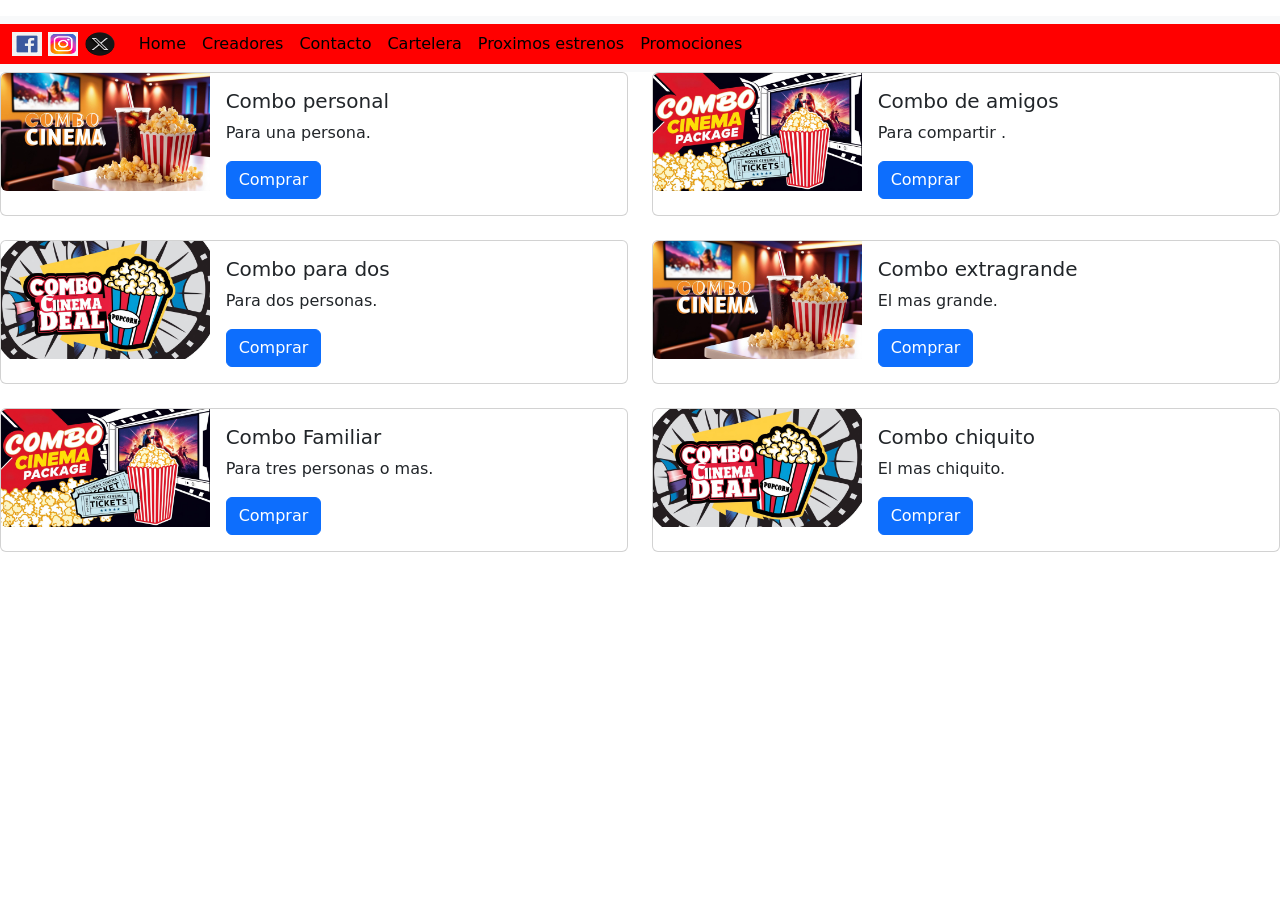
<file: Promociones.html>
<!DOCTYPE html>
<html lang="es">
<head>
    <meta charset="UTF-8">
    <meta name="viewport" content="width=device-width, initial-scale=1.0">
    <title>Promociones</title>
    <link href="https://cdn.jsdelivr.net/npm/bootstrap@5.3.3/dist/css/bootstrap.min.css" rel="stylesheet" integrity="sha384-QWTKZyjpPEjISv5WaRU9OFeRpok6YctnYmDr5pNlyT2bRjXh0JMhjY6hW+ALEwIH" crossorigin="anonymous">
    <link href="style.css" rel="stylesheet"> 
</head>
<!--Navbar-->
<nav class="navbar"></nav>
<nav class="navbar navbar-expand-lg bg-body-tertiary d-flex flex-column ">
    <div class="container-fluid " style="background-color: red;">
      <a class="navbar-brand" href="#">
        <img src="Lgo Facebook.png" alt="logo" width="30" height="24" class="d-inline-block align-text-top">
        <img src="Lgo Instagram.png" alt="logo" width="30" height="24" class="d-inline-block align-text-top">
        <img src="Lgo X.webp" alt="logo" width="30" height="24" class="d-inline-block align-text-top">
        
      </a>
      <button class="navbar-toggler" type="button" data-bs-toggle="collapse" data-bs-target="#navbarNav" aria-controls="navbarNav" aria-expanded="false" aria-label="Toggle navigation">
        <span class="navbar-toggler-icon"></span>
      </button>
      <div class="collapse navbar-collapse" id="navbarNav">
        <ul class="navbar-nav">
          <li class="nav-item">
            <a class="nav-link active" aria-current="page" href="Index.html">Home</a>
          </li>
          <!--li class="nav-item">
            <a class="nav-link" href="#" style="color: black;">Cartelera</a>
          </li>
          <li class="nav-item">
            <a class="nav-link" href="#" style="color: black;">Acerca de</a>
          </li-->
          <li class="nav-item">
            <a class="nav-link" href="Creadores.html" style="color: black;">Creadores</a>
            <li class="nav-item">
              <a class="nav-link" href="FormularioCine.html" style="color: black;">Contacto</a>
              <li class="nav-item">
              <a class="nav-link" href="Cartelera.html" style="color: black;">Cartelera</a>
              <li class="nav-item">
              <a class="nav-link" href="Proximos estrenos.html" style="color: black;">Proximos estrenos</a>
              <li class="nav-item"> 
              <a class="nav-link" href="Promociones.html" style="color: black;">Promociones</a>   
          </li>
        </ul>
      </div>
    </div>
  </nav>

<div class="row g-4"> 

     
      <div class="col-md-6">
        <div class="card  mb-4">
          <div class="row g-0">
            <div class="col-4">
              <img src="Imagen de promoción de cine de combos (1).jpg" class="img-fluid rounded-start" alt="...">
            </div>
            <div class="col-8">
              <div class="card-body">
                <h5 class="card-title">Combo personal</h5>
                <p class="card-text">Para una persona.</p>
                <a href="#" class="btn btn-primary">Comprar</a>
              </div>
            </div>
          </div>
        </div>

        <div class="card  mb-4">
          <div class="row g-0">
            <div class="col-4">
              <img src="Imagen de promoción de cine de combos (2).jpg" class="img-fluid rounded-start" alt="...">
            </div>
            <div class="col-8">
              <div class="card-body">
                <h5 class="card-title">Combo para dos</h5>
                <p class="card-text">Para dos personas.</p>
                <a href="#" class="btn btn-primary">Comprar</a>
              </div>
            </div>
          </div>
        </div>

        <div class="card  mb-4">
          <div class="row g-0">
            <div class="col-4">
              <img src="Imagen de promoción de cine de combos.jpg" class="img-fluid rounded-start" alt="...">
            </div>
            <div class="col-8">
              <div class="card-body">
                <h5 class="card-title">Combo Familiar</h5>
                <p class="card-text">Para tres personas o mas.</p>
                <a href="#" class="btn btn-primary">Comprar</a>
              </div>
            </div>
          </div>
        </div>
      </div>

      
      <div class="col-md-6">
        <div class="card  mb-4">
          <div class="row g-0">
            <div class="col-4">
              <img src="Imagen de promoción de cine de combos.jpg" class="img-fluid rounded-start" alt="...">
            </div>
            <div class="col-8">
              <div class="card-body">
                <h5 class="card-title">Combo de amigos</h5>
                <p class="card-text">Para compartir .</p>
                <a href="#" class="btn btn-primary">Comprar</a>
              </div>
            </div>
          </div>
        </div>

        <div class="card  mb-4">
          <div class="row g-0">
            <div class="col-4">
              <img src="Imagen de promoción de cine de combos (1).jpg" class="img-fluid rounded-start" alt="...">
            </div>
            <div class="col-8">
              <div class="card-body">
                <h5 class="card-title">Combo extragrande</h5>
                <p class="card-text">El mas grande.</p>
                <a href="#" class="btn btn-primary">Comprar</a>
              </div>
            </div>
          </div>
        </div>

        <div class="card  mb-4">
          <div class="row g-0">
            <div class="col-4">
              <img src="Imagen de promoción de cine de combos (2).jpg" class="img-fluid rounded-start" alt="...">
            </div>
            <div class="col-8">
              <div class="card-body">
                <h5 class="card-title">Combo chiquito</h5>
                <p class="card-text">El mas chiquito.</p>
                <a href="#" class="btn btn-primary">Comprar</a>
              </div>
            </div>
          </div>
        </div>
      </div>

    </div>
  </div>

</body>
</file>
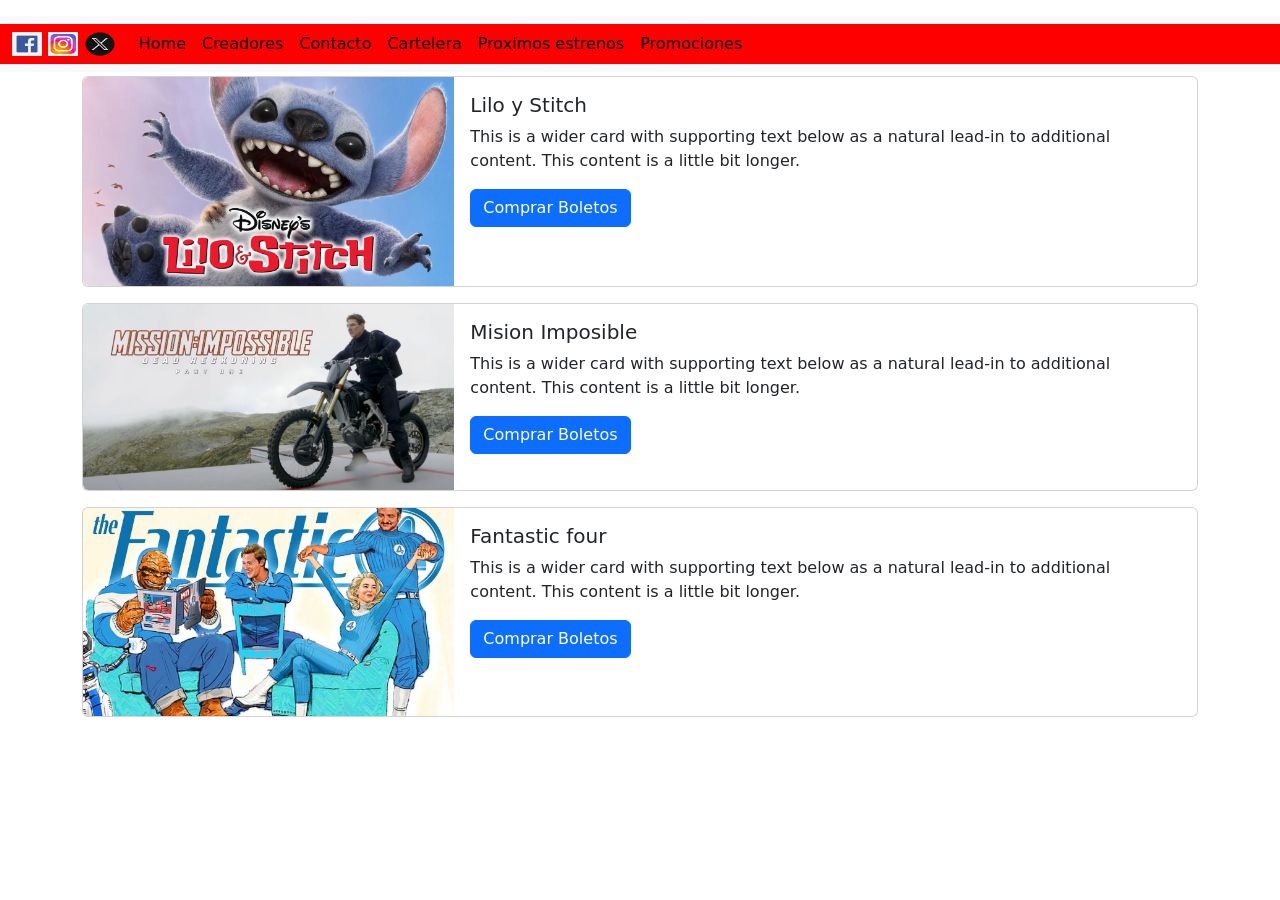
<file: Proximos estrenos.html>
<!DOCTYPE html>
<html lang="es">
<head>
    <meta charset="UTF-8">
    <meta name="viewport" content="width=device-width, initial-scale=1.0">
    <title>Proximos estrenos</title>
    <link href="https://cdn.jsdelivr.net/npm/bootstrap@5.3.3/dist/css/bootstrap.min.css" rel="stylesheet" integrity="sha384-QWTKZyjpPEjISv5WaRU9OFeRpok6YctnYmDr5pNlyT2bRjXh0JMhjY6hW+ALEwIH" crossorigin="anonymous">
    <link href="style.css" rel="stylesheet"> 
</head>
<!--Navbar-->
<nav class="navbar"></nav>
<nav class="navbar navbar-expand-lg bg-body-tertiary d-flex flex-column ">
    <div class="container-fluid " style="background-color: red;">
      <a class="navbar-brand" href="#">
        <img src="Lgo Facebook.png" alt="logo" width="30" height="24" class="d-inline-block align-text-top">
        <img src="Lgo Instagram.png" alt="logo" width="30" height="24" class="d-inline-block align-text-top">
        <img src="Lgo X.webp" alt="logo" width="30" height="24" class="d-inline-block align-text-top">
        
      </a>
      <button class="navbar-toggler" type="button" data-bs-toggle="collapse" data-bs-target="#navbarNav" aria-controls="navbarNav" aria-expanded="false" aria-label="Toggle navigation">
        <span class="navbar-toggler-icon"></span>
      </button>
      <div class="collapse navbar-collapse" id="navbarNav">
        <ul class="navbar-nav">
          <li class="nav-item">
            <a class="nav-link active" aria-current="page" href="Index.html">Home</a>
          </li>
          <!--li class="nav-item">
            <a class="nav-link" href="#" style="color: black;">Cartelera</a>
          </li>
          <li class="nav-item">
            <a class="nav-link" href="#" style="color: black;">Acerca de</a>
          </li-->
          <li class="nav-item">
            <a class="nav-link" href="Creadores.html" style="color: black;">Creadores</a>
            <li class="nav-item">
              <a class="nav-link" href="FormularioCine.html" style="color: black;">Contacto</a>
              <li class="nav-item">
              <a class="nav-link" href="Cartelera.html" style="color: black;">Cartelera</a>
              <li class="nav-item">
              <a class="nav-link" href="Proximos estrenos.html" style="color: black;">Proximos estrenos</a>
              <li class="nav-item"> 
              <a class="nav-link" href="Promociones.html" style="color: black;">Promociones</a>   
          </li>
        </ul>
      </div>
    </div>
  </nav>
  <!--Cards horizantales-->
  <body>
    <div class="container mt-1">

    <div class="card mb-3 ">
  <div class="row g-0">
    <div class="col-md-4">
      <img src="Lilo y Stitch.webp" class="img-fluid rounded-start c-img" alt="imagen de prueba">
    </div>
    <div class="col-md-8">
      <div class="card-body">
        <h5 class="card-title">Lilo y Stitch</h5>
        <p class="card-text">This is a wider card with supporting text below as a natural lead-in to additional content. This content is a little bit longer.</p>
        <p class="card-text"><small class="text-body-secondary"></small></p>
        <a href="#" class="btn btn-primary">Comprar Boletos</a>
      </div>
    </div>
  </div>
</div>
 <div class="card mb-3">
  <div class="row g-0">
    <div class="col-md-4">
      <img src="tom cruise.avif"  class="img-fluid rounded-start c-img "  alt="imagen de prueba">
    </div>
    <div class="col-md-8">
      <div class="card-body">
        <h5 class="card-title">Mision Imposible</h5>
        <p class="card-text">This is a wider card with supporting text below as a natural lead-in to additional content. This content is a little bit longer.</p>
        <p class="card-text"><small class="text-body-secondary"></small></p>
        <a href="#" class="btn btn-primary">Comprar Boletos</a>
       </div>
       </div>
  </div>
</div>
 <div class="card mb-3">
  <div class="row g-0">
    <div class="col-md-4">
      <img src="fantastic four.webp" class="img-fluid rounded-start c-img" alt="imagen de prueba">
    </div>
    <div class="col-md-8">
      <div class="card-body">
        <h5 class="card-title">Fantastic four</h5>
        <p class="card-text">This is a wider card with supporting text below as a natural lead-in to additional content. This content is a little bit longer.</p>
        <p class="card-text"><small class="text-body-secondary"></small></p>
        <a href="#" class="btn btn-primary">Comprar Boletos</a>
       
       
       
  </body>
</file>
<file: style.css>
.c-item{
    height: 480px;
}

.c-img{
   height:100%;
   
}
 
.footer {
    width: 100%;
    background-color: #333;
    color: white;
    padding: 20px 0;
    text-align: center;
  }
</file>
